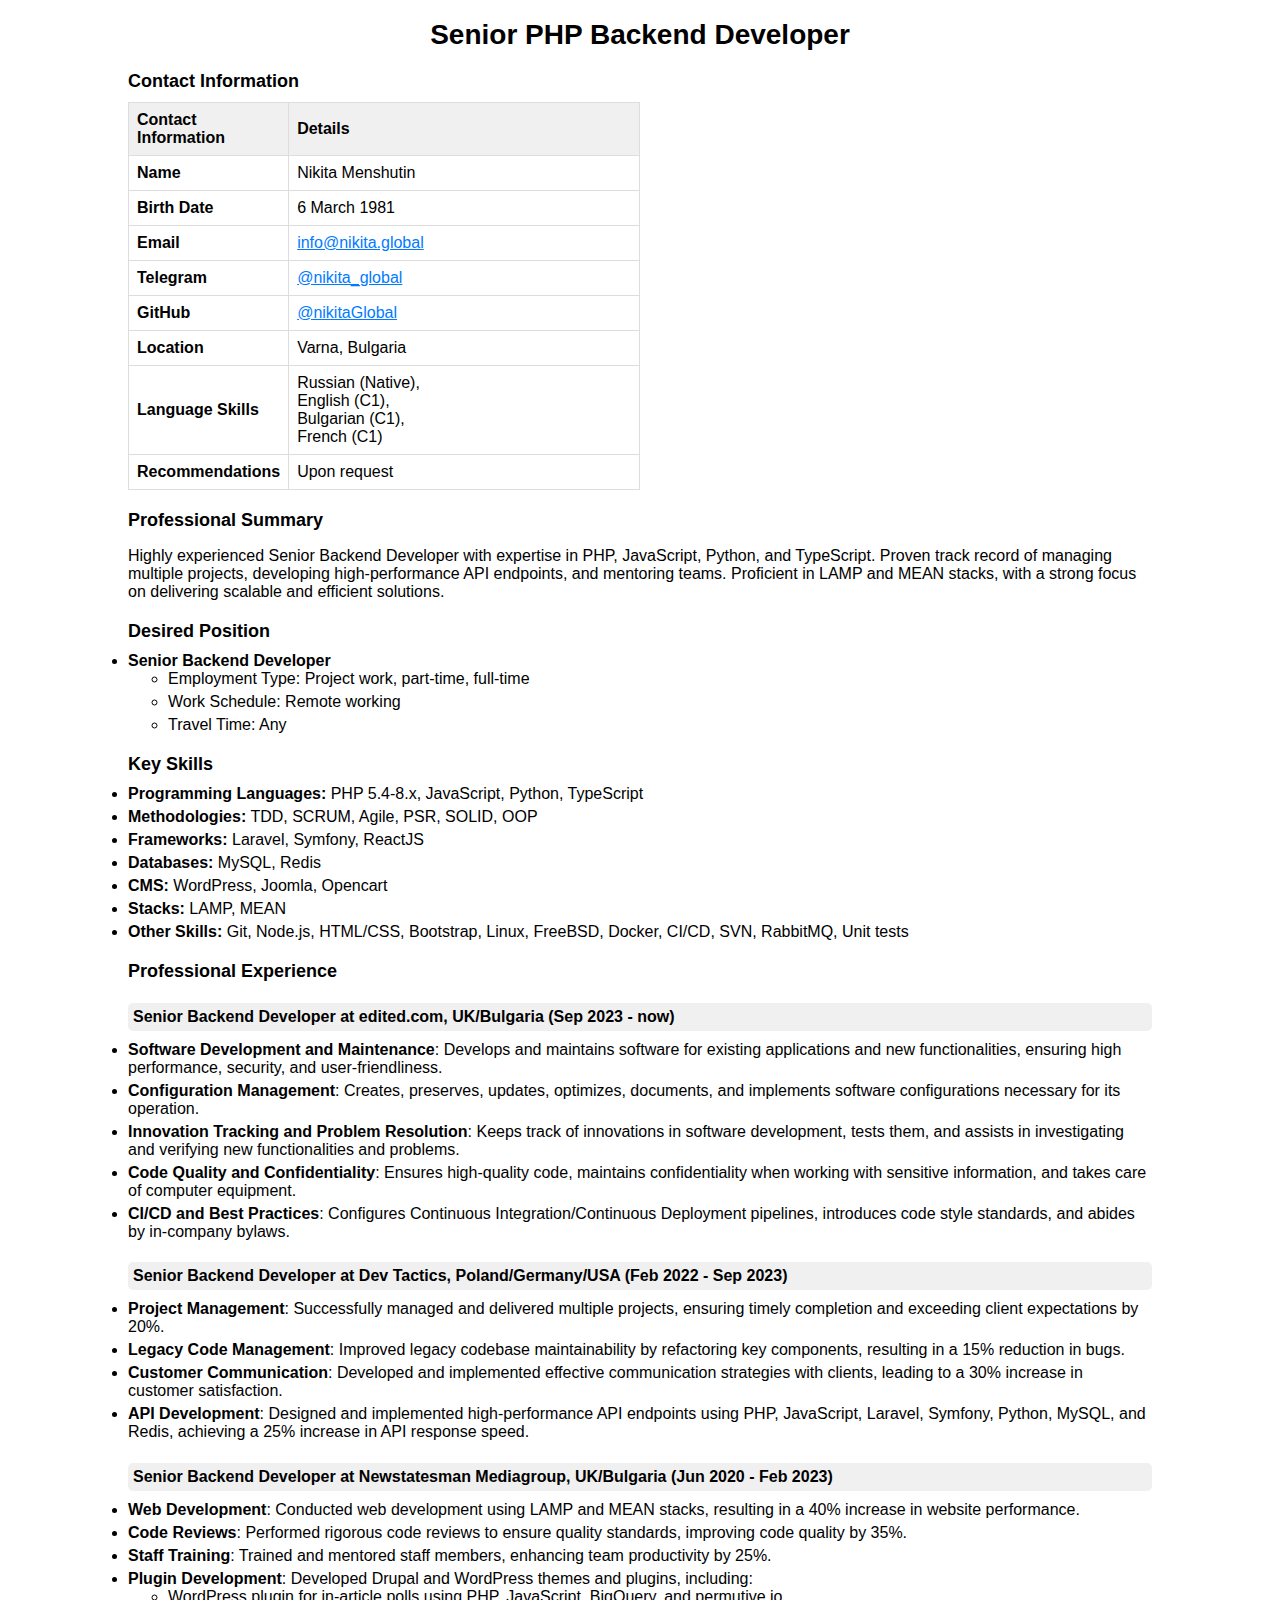
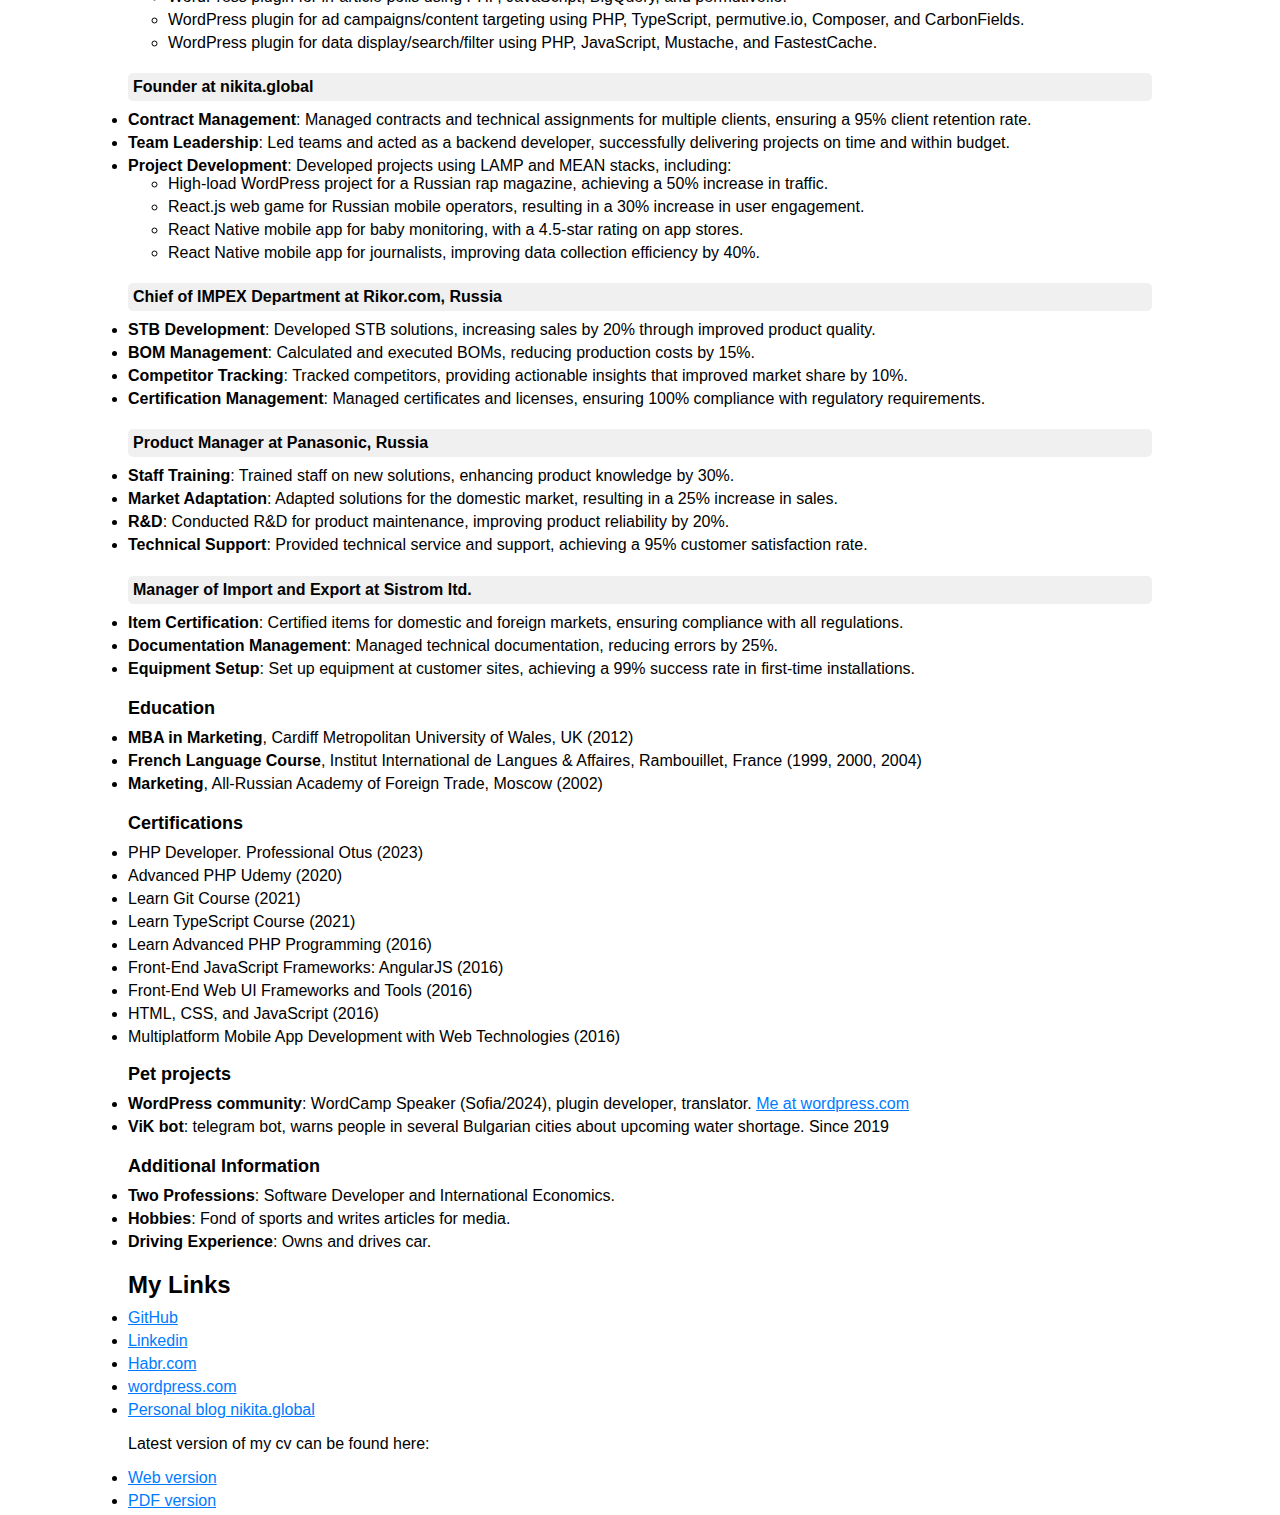
<file: index.html>
<!DOCTYPE html>
<html xmlns="http://www.w3.org/1999/xhtml" lang="" xml:lang="">
<head>
  <meta charset="utf-8" />
  <meta name="generator" content="pandoc" />
  <meta name="viewport" content="width=device-width, initial-scale=1.0, user-scalable=yes" />
  <title>Senior PHP Backend Developer</title>
  <style>
    code{white-space: pre-wrap;}
    span.smallcaps{font-variant: small-caps;}
    div.columns{display: flex; gap: min(4vw, 1.5em);}
    div.column{flex: auto; overflow-x: auto;}
    div.hanging-indent{margin-left: 1.5em; text-indent: -1.5em;}
    /* The extra [class] is a hack that increases specificity enough to
       override a similar rule in reveal.js */
    ul.task-list[class]{list-style: none;}
    ul.task-list li input[type="checkbox"] {
      font-size: inherit;
      width: 0.8em;
      margin: 0 0.8em 0.2em -1.6em;
      vertical-align: middle;
    }
    .display.math{display: block; text-align: center; margin: 0.5rem auto;}
  </style>
  <link rel="stylesheet" href="styles.css" />
</head>
<body>
<header id="title-block-header">
<h1 class="title">Senior PHP Backend Developer</h1>
</header>
<h3 id="contact-information">Contact Information</h3>
<table>
<colgroup>
<col style="width: 67%" />
<col style="width: 32%" />
</colgroup>
<thead>
<tr class="header">
<th>Contact Information</th>
<th>Details</th>
</tr>
</thead>
<tbody>
<tr class="odd">
<td><strong>Name</strong></td>
<td>Nikita Menshutin</td>
</tr>
<tr class="even">
<td><strong>Birth Date</strong></td>
<td>6 March 1981</td>
</tr>
<tr class="odd">
<td><strong>Email</strong></td>
<td><a href="mailto:info@nikita.global">info@nikita.global</a></td>
</tr>
<tr class="even">
<td><strong>Telegram</strong></td>
<td><a href="https://t.me/nikita_global"><span class="citation"
data-cites="nikita_global">@nikita_global</span></a></td>
</tr>
<tr class="odd">
<td><strong>GitHub</strong></td>
<td><a href="https://github.com/nikitaGlobal/"><span class="citation"
data-cites="nikitaGlobal">@nikitaGlobal</span></a></td>
</tr>
<tr class="even">
<td><strong>Location</strong></td>
<td>Varna, Bulgaria</td>
</tr>
<tr class="odd">
<td><strong>Language Skills</strong></td>
<td>Russian (Native),<br> English (C1),<br> Bulgarian (C1),<br> French
(C1)</td>
</tr>
<tr class="even">
<td><strong>Recommendations</strong></td>
<td>Upon request</td>
</tr>
</tbody>
</table>
<h3 id="professional-summary">Professional Summary</h3>
<p>Highly experienced Senior Backend Developer with expertise in PHP,
JavaScript, Python, and TypeScript. Proven track record of managing
multiple projects, developing high-performance API endpoints, and
mentoring teams. Proficient in LAMP and MEAN stacks, with a strong focus
on delivering scalable and efficient solutions.</p>
<h3 id="desired-position">Desired Position</h3>
<ul>
<li><strong>Senior Backend Developer</strong>
<ul>
<li>Employment Type: Project work, part-time, full-time</li>
<li>Work Schedule: Remote working</li>
<li>Travel Time: Any</li>
</ul></li>
</ul>
<h3 id="key-skills">Key Skills</h3>
<ul>
<li><strong>Programming Languages:</strong> PHP 5.4-8.x, JavaScript,
Python, TypeScript</li>
<li><strong>Methodologies:</strong> TDD, SCRUM, Agile, PSR, SOLID,
OOP</li>
<li><strong>Frameworks:</strong> Laravel, Symfony, ReactJS</li>
<li><strong>Databases:</strong> MySQL, Redis</li>
<li><strong>CMS:</strong> WordPress, Joomla, Opencart</li>
<li><strong>Stacks:</strong> LAMP, MEAN</li>
<li><strong>Other Skills:</strong> Git, Node.js, HTML/CSS, Bootstrap,
Linux, FreeBSD, Docker, CI/CD, SVN, RabbitMQ, Unit tests</li>
</ul>
<h3 id="professional-experience">Professional Experience</h3>
<h4
id="senior-backend-developer-at-edited.com-ukbulgaria-sep-2023---now">Senior
Backend Developer at edited.com, UK/Bulgaria (Sep 2023 - now)</h4>
<ul>
<li><strong>Software Development and Maintenance</strong>: Develops and
maintains software for existing applications and new functionalities,
ensuring high performance, security, and user-friendliness.</li>
<li><strong>Configuration Management</strong>: Creates, preserves,
updates, optimizes, documents, and implements software configurations
necessary for its operation.</li>
<li><strong>Innovation Tracking and Problem Resolution</strong>: Keeps
track of innovations in software development, tests them, and assists in
investigating and verifying new functionalities and problems.</li>
<li><strong>Code Quality and Confidentiality</strong>: Ensures
high-quality code, maintains confidentiality when working with sensitive
information, and takes care of computer equipment.</li>
<li><strong>CI/CD and Best Practices</strong>: Configures Continuous
Integration/Continuous Deployment pipelines, introduces code style
standards, and abides by in-company bylaws.</li>
</ul>
<h4
id="senior-backend-developer-at-dev-tactics-polandgermanyusa-feb-2022---sep-2023">Senior
Backend Developer at Dev Tactics, Poland/Germany/USA (Feb 2022 - Sep
2023)</h4>
<ul>
<li><strong>Project Management</strong>: Successfully managed and
delivered multiple projects, ensuring timely completion and exceeding
client expectations by 20%.</li>
<li><strong>Legacy Code Management</strong>: Improved legacy codebase
maintainability by refactoring key components, resulting in a 15%
reduction in bugs.</li>
<li><strong>Customer Communication</strong>: Developed and implemented
effective communication strategies with clients, leading to a 30%
increase in customer satisfaction.</li>
<li><strong>API Development</strong>: Designed and implemented
high-performance API endpoints using PHP, JavaScript, Laravel, Symfony,
Python, MySQL, and Redis, achieving a 25% increase in API response
speed.</li>
</ul>
<h4
id="senior-backend-developer-at-newstatesman-mediagroup-ukbulgaria-jun-2020---feb-2023">Senior
Backend Developer at Newstatesman Mediagroup, UK/Bulgaria (Jun 2020 -
Feb 2023)</h4>
<ul>
<li><strong>Web Development</strong>: Conducted web development using
LAMP and MEAN stacks, resulting in a 40% increase in website
performance.</li>
<li><strong>Code Reviews</strong>: Performed rigorous code reviews to
ensure quality standards, improving code quality by 35%.</li>
<li><strong>Staff Training</strong>: Trained and mentored staff members,
enhancing team productivity by 25%.</li>
<li><strong>Plugin Development</strong>: Developed Drupal and WordPress
themes and plugins, including:
<ul>
<li>WordPress plugin for in-article polls using PHP, JavaScript,
BigQuery, and permutive.io.</li>
<li>WordPress plugin for ad campaigns/content targeting using PHP,
TypeScript, permutive.io, Composer, and CarbonFields.</li>
<li>WordPress plugin for data display/search/filter using PHP,
JavaScript, Mustache, and FastestCache.</li>
</ul></li>
</ul>
<h4 id="founder-at-nikita.global">Founder at nikita.global</h4>
<ul>
<li><strong>Contract Management</strong>: Managed contracts and
technical assignments for multiple clients, ensuring a 95% client
retention rate.</li>
<li><strong>Team Leadership</strong>: Led teams and acted as a backend
developer, successfully delivering projects on time and within
budget.</li>
<li><strong>Project Development</strong>: Developed projects using LAMP
and MEAN stacks, including:
<ul>
<li>High-load WordPress project for a Russian rap magazine, achieving a
50% increase in traffic.</li>
<li>React.js web game for Russian mobile operators, resulting in a 30%
increase in user engagement.</li>
<li>React Native mobile app for baby monitoring, with a 4.5-star rating
on app stores.</li>
<li>React Native mobile app for journalists, improving data collection
efficiency by 40%.</li>
</ul></li>
</ul>
<h4 id="chief-of-impex-department-at-rikor.com-russia">Chief of IMPEX
Department at Rikor.com, Russia</h4>
<ul>
<li><strong>STB Development</strong>: Developed STB solutions,
increasing sales by 20% through improved product quality.</li>
<li><strong>BOM Management</strong>: Calculated and executed BOMs,
reducing production costs by 15%.</li>
<li><strong>Competitor Tracking</strong>: Tracked competitors, providing
actionable insights that improved market share by 10%.</li>
<li><strong>Certification Management</strong>: Managed certificates and
licenses, ensuring 100% compliance with regulatory requirements.</li>
</ul>
<h4 id="product-manager-at-panasonic-russia">Product Manager at
Panasonic, Russia</h4>
<ul>
<li><strong>Staff Training</strong>: Trained staff on new solutions,
enhancing product knowledge by 30%.</li>
<li><strong>Market Adaptation</strong>: Adapted solutions for the
domestic market, resulting in a 25% increase in sales.</li>
<li><strong>R&amp;D</strong>: Conducted R&amp;D for product maintenance,
improving product reliability by 20%.</li>
<li><strong>Technical Support</strong>: Provided technical service and
support, achieving a 95% customer satisfaction rate.</li>
</ul>
<h4 id="manager-of-import-and-export-at-sistrom-itd.">Manager of Import
and Export at Sistrom Itd.</h4>
<ul>
<li><strong>Item Certification</strong>: Certified items for domestic
and foreign markets, ensuring compliance with all regulations.</li>
<li><strong>Documentation Management</strong>: Managed technical
documentation, reducing errors by 25%.</li>
<li><strong>Equipment Setup</strong>: Set up equipment at customer
sites, achieving a 99% success rate in first-time installations.</li>
</ul>
<h3 id="education">Education</h3>
<ul>
<li><strong>MBA in Marketing</strong>, Cardiff Metropolitan University
of Wales, UK (2012)</li>
<li><strong>French Language Course</strong>, Institut International de
Langues &amp; Affaires, Rambouillet, France (1999, 2000, 2004)</li>
<li><strong>Marketing</strong>, All-Russian Academy of Foreign Trade,
Moscow (2002)</li>
</ul>
<h3 id="certifications">Certifications</h3>
<ul>
<li>PHP Developer. Professional Otus (2023)</li>
<li>Advanced PHP Udemy (2020)</li>
<li>Learn Git Course (2021)</li>
<li>Learn TypeScript Course (2021)</li>
<li>Learn Advanced PHP Programming (2016)</li>
<li>Front-End JavaScript Frameworks: AngularJS (2016)</li>
<li>Front-End Web UI Frameworks and Tools (2016)</li>
<li>HTML, CSS, and JavaScript (2016)</li>
<li>Multiplatform Mobile App Development with Web Technologies
(2016)</li>
</ul>
<h3 id="pet-projects">Pet projects</h3>
<ul>
<li><strong>WordPress community</strong>: WordCamp Speaker (Sofia/2024),
plugin developer, translator. <a
href="https://profiles.wordpress.org/nikitaglobal/">Me at
wordpress.com</a></li>
<li><strong>ViK bot</strong>: telegram bot, warns people in several
Bulgarian cities about upcoming water shortage. Since 2019</li>
</ul>
<h3 id="additional-information">Additional Information</h3>
<ul>
<li><strong>Two Professions</strong>: Software Developer and
International Economics.</li>
<li><strong>Hobbies</strong>: Fond of sports and writes articles for
media.</li>
<li><strong>Driving Experience</strong>: Owns and drives car.</li>
</ul>
<h2 id="my-links">My Links</h2>
<ul>
<li><a href="https://github.com/nikitaGlobal/">GitHub</a></li>
<li><a
href="https://www.linkedin.com/in/nikitaglobal/">Linkedin</a></li>
<li><a href="https://habr.com/ru/users/nikitaGlobal/">Habr.com</a></li>
<li><a
href="https://profiles.wordpress.org/nikitaglobal/">wordpress.com</a></li>
<li><a href="https://nikita.global">Personal blog nikita.global</a></li>
</ul>
<p>Latest version of my cv can be found here:</p>
<ul>
<li><a href="https://nikitaglobal.github.io/cv/">Web version</a></li>
<li><a href="https://nikitaglobal.github.io/cv/nikita_menshutin.pdf">PDF
version</a></li>
</ul>
</body>
</html>
</file>
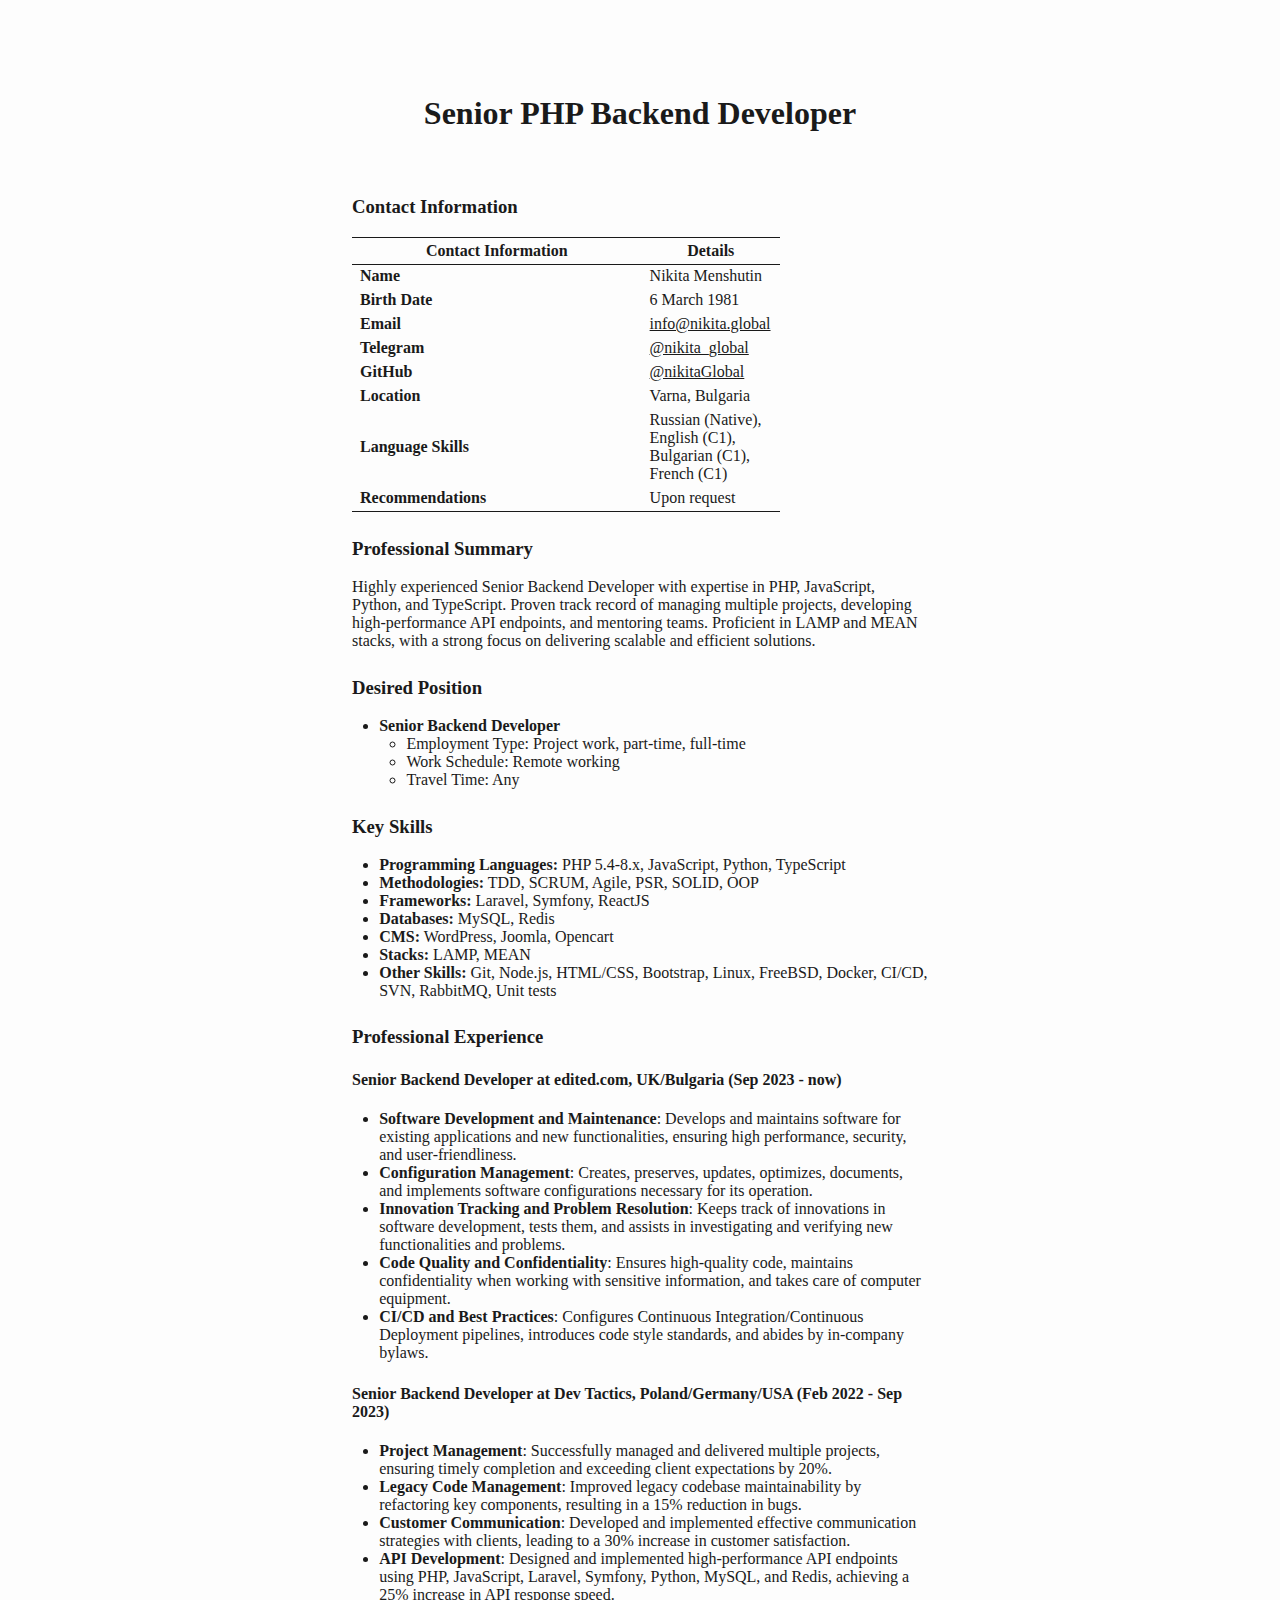
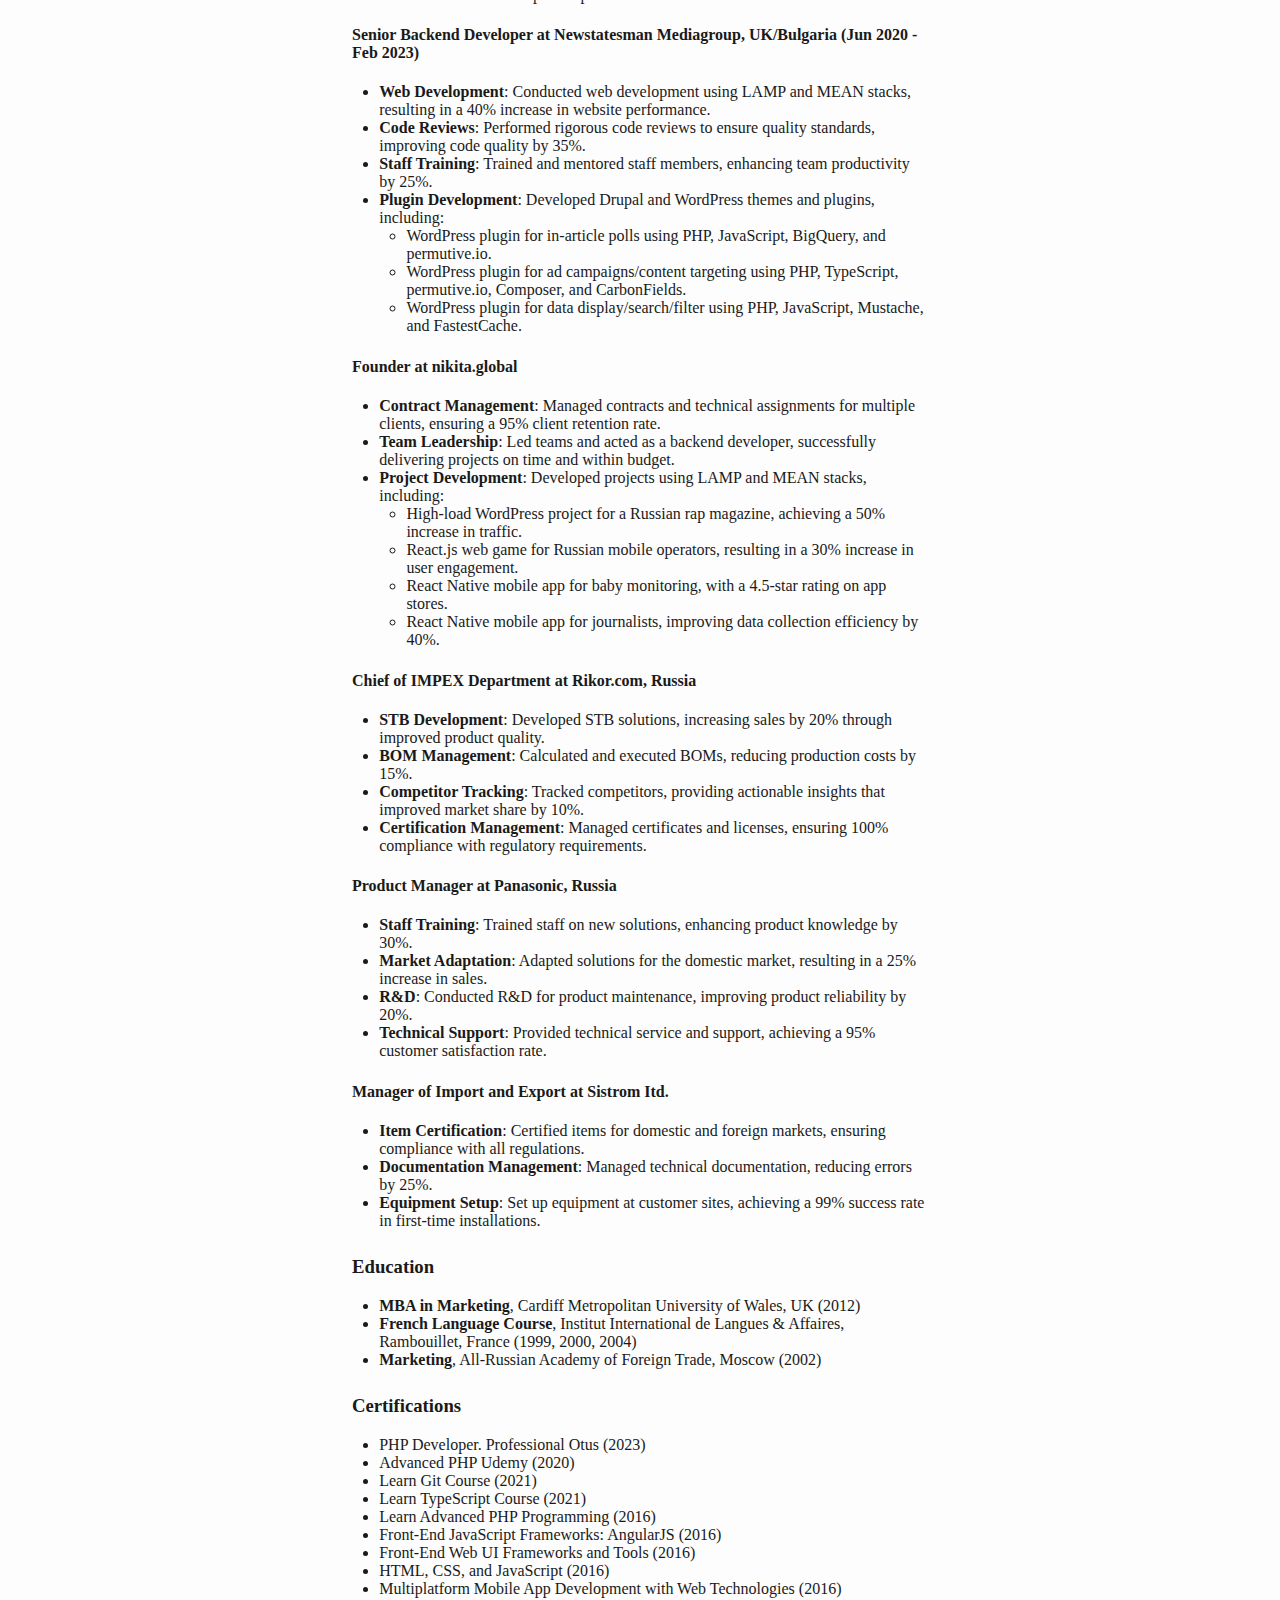
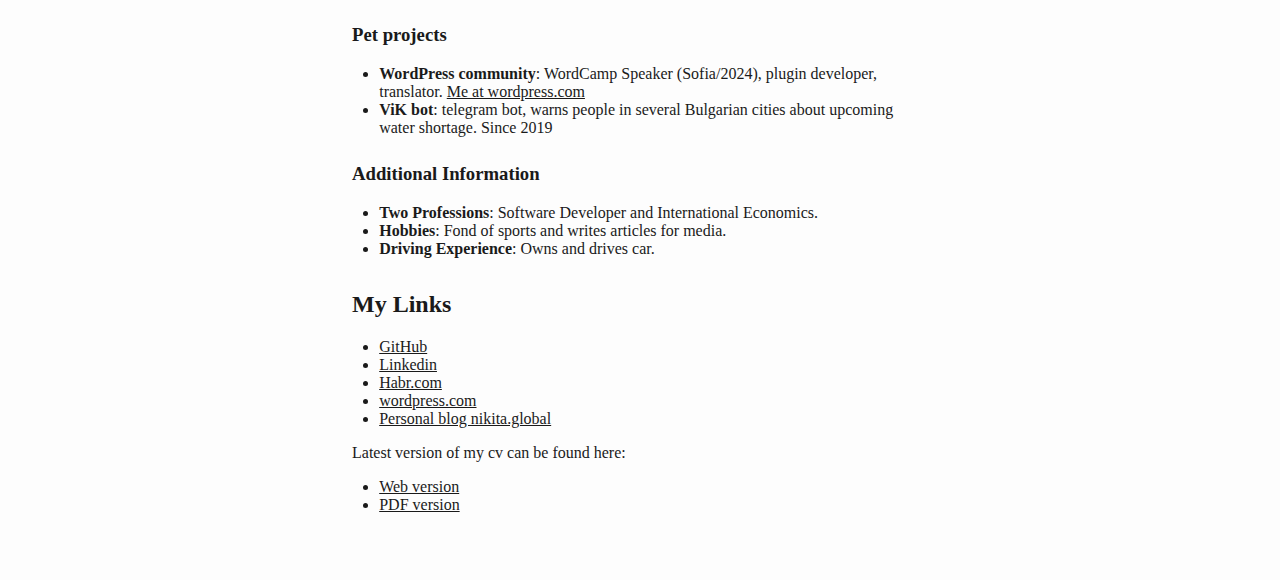
<file: output.html>
<!DOCTYPE html>
<html xmlns="http://www.w3.org/1999/xhtml" lang="" xml:lang="">
<head>
  <meta charset="utf-8" />
  <meta name="generator" content="pandoc" />
  <meta name="viewport" content="width=device-width, initial-scale=1.0, user-scalable=yes" />
  <title>Senior PHP Backend Developer</title>
  <style>
    html {
      color: #1a1a1a;
      background-color: #fdfdfd;
    }
    body {
      margin: 0 auto;
      max-width: 36em;
      padding-left: 50px;
      padding-right: 50px;
      padding-top: 50px;
      padding-bottom: 50px;
      hyphens: auto;
      overflow-wrap: break-word;
      text-rendering: optimizeLegibility;
      font-kerning: normal;
    }
    @media (max-width: 600px) {
      body {
        font-size: 0.9em;
        padding: 12px;
      }
      h1 {
        font-size: 1.8em;
      }
    }
    @media print {
      html {
        background-color: white;
      }
      body {
        background-color: transparent;
        color: black;
        font-size: 12pt;
      }
      p, h2, h3 {
        orphans: 3;
        widows: 3;
      }
      h2, h3, h4 {
        page-break-after: avoid;
      }
    }
    p {
      margin: 1em 0;
    }
    a {
      color: #1a1a1a;
    }
    a:visited {
      color: #1a1a1a;
    }
    img {
      max-width: 100%;
    }
    h1, h2, h3, h4, h5, h6 {
      margin-top: 1.4em;
    }
    h5, h6 {
      font-size: 1em;
      font-style: italic;
    }
    h6 {
      font-weight: normal;
    }
    ol, ul {
      padding-left: 1.7em;
      margin-top: 1em;
    }
    li > ol, li > ul {
      margin-top: 0;
    }
    blockquote {
      margin: 1em 0 1em 1.7em;
      padding-left: 1em;
      border-left: 2px solid #e6e6e6;
      color: #606060;
    }
    code {
      font-family: Menlo, Monaco, Consolas, 'Lucida Console', monospace;
      font-size: 85%;
      margin: 0;
      hyphens: manual;
    }
    pre {
      margin: 1em 0;
      overflow: auto;
    }
    pre code {
      padding: 0;
      overflow: visible;
      overflow-wrap: normal;
    }
    .sourceCode {
     background-color: transparent;
     overflow: visible;
    }
    hr {
      background-color: #1a1a1a;
      border: none;
      height: 1px;
      margin: 1em 0;
    }
    table {
      margin: 1em 0;
      border-collapse: collapse;
      width: 100%;
      overflow-x: auto;
      display: block;
      font-variant-numeric: lining-nums tabular-nums;
    }
    table caption {
      margin-bottom: 0.75em;
    }
    tbody {
      margin-top: 0.5em;
      border-top: 1px solid #1a1a1a;
      border-bottom: 1px solid #1a1a1a;
    }
    th {
      border-top: 1px solid #1a1a1a;
      padding: 0.25em 0.5em 0.25em 0.5em;
    }
    td {
      padding: 0.125em 0.5em 0.25em 0.5em;
    }
    header {
      margin-bottom: 4em;
      text-align: center;
    }
    #TOC li {
      list-style: none;
    }
    #TOC ul {
      padding-left: 1.3em;
    }
    #TOC > ul {
      padding-left: 0;
    }
    #TOC a:not(:hover) {
      text-decoration: none;
    }
    code{white-space: pre-wrap;}
    span.smallcaps{font-variant: small-caps;}
    div.columns{display: flex; gap: min(4vw, 1.5em);}
    div.column{flex: auto; overflow-x: auto;}
    div.hanging-indent{margin-left: 1.5em; text-indent: -1.5em;}
    /* The extra [class] is a hack that increases specificity enough to
       override a similar rule in reveal.js */
    ul.task-list[class]{list-style: none;}
    ul.task-list li input[type="checkbox"] {
      font-size: inherit;
      width: 0.8em;
      margin: 0 0.8em 0.2em -1.6em;
      vertical-align: middle;
    }
    .display.math{display: block; text-align: center; margin: 0.5rem auto;}
  </style>
</head>
<body>
<header id="title-block-header">
<h1 class="title">Senior PHP Backend Developer</h1>
</header>
<h3 id="contact-information">Contact Information</h3>
<table>
<colgroup>
<col style="width: 67%" />
<col style="width: 32%" />
</colgroup>
<thead>
<tr class="header">
<th>Contact Information</th>
<th>Details</th>
</tr>
</thead>
<tbody>
<tr class="odd">
<td><strong>Name</strong></td>
<td>Nikita Menshutin</td>
</tr>
<tr class="even">
<td><strong>Birth Date</strong></td>
<td>6 March 1981</td>
</tr>
<tr class="odd">
<td><strong>Email</strong></td>
<td><a href="mailto:info@nikita.global">info@nikita.global</a></td>
</tr>
<tr class="even">
<td><strong>Telegram</strong></td>
<td><a href="https://t.me/nikita_global"><span class="citation"
data-cites="nikita_global">@nikita_global</span></a></td>
</tr>
<tr class="odd">
<td><strong>GitHub</strong></td>
<td><a href="https://github.com/nikitaGlobal/"><span class="citation"
data-cites="nikitaGlobal">@nikitaGlobal</span></a></td>
</tr>
<tr class="even">
<td><strong>Location</strong></td>
<td>Varna, Bulgaria</td>
</tr>
<tr class="odd">
<td><strong>Language Skills</strong></td>
<td>Russian (Native),<br> English (C1),<br> Bulgarian (C1),<br> French
(C1)</td>
</tr>
<tr class="even">
<td><strong>Recommendations</strong></td>
<td>Upon request</td>
</tr>
</tbody>
</table>
<h3 id="professional-summary">Professional Summary</h3>
<p>Highly experienced Senior Backend Developer with expertise in PHP,
JavaScript, Python, and TypeScript. Proven track record of managing
multiple projects, developing high-performance API endpoints, and
mentoring teams. Proficient in LAMP and MEAN stacks, with a strong focus
on delivering scalable and efficient solutions.</p>
<h3 id="desired-position">Desired Position</h3>
<ul>
<li><strong>Senior Backend Developer</strong>
<ul>
<li>Employment Type: Project work, part-time, full-time</li>
<li>Work Schedule: Remote working</li>
<li>Travel Time: Any</li>
</ul></li>
</ul>
<h3 id="key-skills">Key Skills</h3>
<ul>
<li><strong>Programming Languages:</strong> PHP 5.4-8.x, JavaScript,
Python, TypeScript</li>
<li><strong>Methodologies:</strong> TDD, SCRUM, Agile, PSR, SOLID,
OOP</li>
<li><strong>Frameworks:</strong> Laravel, Symfony, ReactJS</li>
<li><strong>Databases:</strong> MySQL, Redis</li>
<li><strong>CMS:</strong> WordPress, Joomla, Opencart</li>
<li><strong>Stacks:</strong> LAMP, MEAN</li>
<li><strong>Other Skills:</strong> Git, Node.js, HTML/CSS, Bootstrap,
Linux, FreeBSD, Docker, CI/CD, SVN, RabbitMQ, Unit tests</li>
</ul>
<h3 id="professional-experience">Professional Experience</h3>
<h4
id="senior-backend-developer-at-edited.com-ukbulgaria-sep-2023---now">Senior
Backend Developer at edited.com, UK/Bulgaria (Sep 2023 - now)</h4>
<ul>
<li><strong>Software Development and Maintenance</strong>: Develops and
maintains software for existing applications and new functionalities,
ensuring high performance, security, and user-friendliness.</li>
<li><strong>Configuration Management</strong>: Creates, preserves,
updates, optimizes, documents, and implements software configurations
necessary for its operation.</li>
<li><strong>Innovation Tracking and Problem Resolution</strong>: Keeps
track of innovations in software development, tests them, and assists in
investigating and verifying new functionalities and problems.</li>
<li><strong>Code Quality and Confidentiality</strong>: Ensures
high-quality code, maintains confidentiality when working with sensitive
information, and takes care of computer equipment.</li>
<li><strong>CI/CD and Best Practices</strong>: Configures Continuous
Integration/Continuous Deployment pipelines, introduces code style
standards, and abides by in-company bylaws.</li>
</ul>
<h4
id="senior-backend-developer-at-dev-tactics-polandgermanyusa-feb-2022---sep-2023">Senior
Backend Developer at Dev Tactics, Poland/Germany/USA (Feb 2022 - Sep
2023)</h4>
<ul>
<li><strong>Project Management</strong>: Successfully managed and
delivered multiple projects, ensuring timely completion and exceeding
client expectations by 20%.</li>
<li><strong>Legacy Code Management</strong>: Improved legacy codebase
maintainability by refactoring key components, resulting in a 15%
reduction in bugs.</li>
<li><strong>Customer Communication</strong>: Developed and implemented
effective communication strategies with clients, leading to a 30%
increase in customer satisfaction.</li>
<li><strong>API Development</strong>: Designed and implemented
high-performance API endpoints using PHP, JavaScript, Laravel, Symfony,
Python, MySQL, and Redis, achieving a 25% increase in API response
speed.</li>
</ul>
<h4
id="senior-backend-developer-at-newstatesman-mediagroup-ukbulgaria-jun-2020---feb-2023">Senior
Backend Developer at Newstatesman Mediagroup, UK/Bulgaria (Jun 2020 -
Feb 2023)</h4>
<ul>
<li><strong>Web Development</strong>: Conducted web development using
LAMP and MEAN stacks, resulting in a 40% increase in website
performance.</li>
<li><strong>Code Reviews</strong>: Performed rigorous code reviews to
ensure quality standards, improving code quality by 35%.</li>
<li><strong>Staff Training</strong>: Trained and mentored staff members,
enhancing team productivity by 25%.</li>
<li><strong>Plugin Development</strong>: Developed Drupal and WordPress
themes and plugins, including:
<ul>
<li>WordPress plugin for in-article polls using PHP, JavaScript,
BigQuery, and permutive.io.</li>
<li>WordPress plugin for ad campaigns/content targeting using PHP,
TypeScript, permutive.io, Composer, and CarbonFields.</li>
<li>WordPress plugin for data display/search/filter using PHP,
JavaScript, Mustache, and FastestCache.</li>
</ul></li>
</ul>
<h4 id="founder-at-nikita.global">Founder at nikita.global</h4>
<ul>
<li><strong>Contract Management</strong>: Managed contracts and
technical assignments for multiple clients, ensuring a 95% client
retention rate.</li>
<li><strong>Team Leadership</strong>: Led teams and acted as a backend
developer, successfully delivering projects on time and within
budget.</li>
<li><strong>Project Development</strong>: Developed projects using LAMP
and MEAN stacks, including:
<ul>
<li>High-load WordPress project for a Russian rap magazine, achieving a
50% increase in traffic.</li>
<li>React.js web game for Russian mobile operators, resulting in a 30%
increase in user engagement.</li>
<li>React Native mobile app for baby monitoring, with a 4.5-star rating
on app stores.</li>
<li>React Native mobile app for journalists, improving data collection
efficiency by 40%.</li>
</ul></li>
</ul>
<h4 id="chief-of-impex-department-at-rikor.com-russia">Chief of IMPEX
Department at Rikor.com, Russia</h4>
<ul>
<li><strong>STB Development</strong>: Developed STB solutions,
increasing sales by 20% through improved product quality.</li>
<li><strong>BOM Management</strong>: Calculated and executed BOMs,
reducing production costs by 15%.</li>
<li><strong>Competitor Tracking</strong>: Tracked competitors, providing
actionable insights that improved market share by 10%.</li>
<li><strong>Certification Management</strong>: Managed certificates and
licenses, ensuring 100% compliance with regulatory requirements.</li>
</ul>
<h4 id="product-manager-at-panasonic-russia">Product Manager at
Panasonic, Russia</h4>
<ul>
<li><strong>Staff Training</strong>: Trained staff on new solutions,
enhancing product knowledge by 30%.</li>
<li><strong>Market Adaptation</strong>: Adapted solutions for the
domestic market, resulting in a 25% increase in sales.</li>
<li><strong>R&amp;D</strong>: Conducted R&amp;D for product maintenance,
improving product reliability by 20%.</li>
<li><strong>Technical Support</strong>: Provided technical service and
support, achieving a 95% customer satisfaction rate.</li>
</ul>
<h4 id="manager-of-import-and-export-at-sistrom-itd.">Manager of Import
and Export at Sistrom Itd.</h4>
<ul>
<li><strong>Item Certification</strong>: Certified items for domestic
and foreign markets, ensuring compliance with all regulations.</li>
<li><strong>Documentation Management</strong>: Managed technical
documentation, reducing errors by 25%.</li>
<li><strong>Equipment Setup</strong>: Set up equipment at customer
sites, achieving a 99% success rate in first-time installations.</li>
</ul>
<h3 id="education">Education</h3>
<ul>
<li><strong>MBA in Marketing</strong>, Cardiff Metropolitan University
of Wales, UK (2012)</li>
<li><strong>French Language Course</strong>, Institut International de
Langues &amp; Affaires, Rambouillet, France (1999, 2000, 2004)</li>
<li><strong>Marketing</strong>, All-Russian Academy of Foreign Trade,
Moscow (2002)</li>
</ul>
<h3 id="certifications">Certifications</h3>
<ul>
<li>PHP Developer. Professional Otus (2023)</li>
<li>Advanced PHP Udemy (2020)</li>
<li>Learn Git Course (2021)</li>
<li>Learn TypeScript Course (2021)</li>
<li>Learn Advanced PHP Programming (2016)</li>
<li>Front-End JavaScript Frameworks: AngularJS (2016)</li>
<li>Front-End Web UI Frameworks and Tools (2016)</li>
<li>HTML, CSS, and JavaScript (2016)</li>
<li>Multiplatform Mobile App Development with Web Technologies
(2016)</li>
</ul>
<h3 id="pet-projects">Pet projects</h3>
<ul>
<li><strong>WordPress community</strong>: WordCamp Speaker (Sofia/2024),
plugin developer, translator. <a
href="https://profiles.wordpress.org/nikitaglobal/">Me at
wordpress.com</a></li>
<li><strong>ViK bot</strong>: telegram bot, warns people in several
Bulgarian cities about upcoming water shortage. Since 2019</li>
</ul>
<h3 id="additional-information">Additional Information</h3>
<ul>
<li><strong>Two Professions</strong>: Software Developer and
International Economics.</li>
<li><strong>Hobbies</strong>: Fond of sports and writes articles for
media.</li>
<li><strong>Driving Experience</strong>: Owns and drives car.</li>
</ul>
<h2 id="my-links">My Links</h2>
<ul>
<li><a href="https://github.com/nikitaGlobal/">GitHub</a></li>
<li><a
href="https://www.linkedin.com/in/nikitaglobal/">Linkedin</a></li>
<li><a href="https://habr.com/ru/users/nikitaGlobal/">Habr.com</a></li>
<li><a
href="https://profiles.wordpress.org/nikitaglobal/">wordpress.com</a></li>
<li><a href="https://nikita.global">Personal blog nikita.global</a></li>
</ul>
<p>Latest version of my cv can be found here:</p>
<ul>
<li><a href="https://nikitaglobal.github.io/cv/">Web version</a></li>
<li><a href="https://nikitaglobal.github.io/cv/nikita_menshutin.pdf">PDF
version</a></li>
</ul>
</body>
</html>
</file>
<file: styles.css>
@font-face {
    font-family: 'Open Sans';
    src: url('https://fonts.gstatic.com/s/opensans/v40/memSYaGs126MiZpBA-UvWbX2vVnXBbObj2OVZyOOSr4dVJWUgsjZ0B4kaVIGxA.woff2') format('woff2');
    unicode-range: U+0400-045F, U+0490-0491, U+04B0-04B1, U+2116; /* кириллица */
}

body {
    font-family: 'Open Sans', sans-serif;
    width: 80%;
    margin:auto;
}

h1, h2, h3, h4 {
    color: #000; /* Все заголовки черного цвета */
    margin-bottom: 10px;
}

h1 {
    font-size: 28px;
    text-align: center;
}

h2 {
    font-size: 24px;
}

h3 {
    font-size: 18px;
}

h4 {
    font-size: 16px;
    font-weight: bold; /* Заголовки с наименованием работодателя более заметные */
    color: #000;
    background-color: #f0f0f0; /* Фон для заголовков с наименованием работодателя */
    padding: 5px;
    border-radius: 5px; /* Закругленные углы для заголовков */
}

table {
    width: 50%;
    border-collapse: collapse;
}

th, td {
    border: 1px solid #ddd;
    padding: 8px;
    text-align: left;
}

th {
    background-color: #f0f0f0;
}
/*
make table second column wider
*/
th:nth-child(2) {
    width: 70%;
}
table colgroup col{
    width: inherit !important;
}
ul {
    list-style-type: disc; /* Добавляем значки для списков */
    padding: 0;
    margin: 0;
}

li {
    margin-bottom: 5px;
}

strong {
    font-weight: bold;
}

a {
    text-decoration: underline;
    color: #007bff;
}

a:hover {
    color: #0056b3;
}

#contact-information, #professional-summary, #desired-position, #key-skills, #professional-experience, #education, #certifications, #additional-information {
    margin-top: 20px;
}

#contact-information table td:first-child {
    width: 67%;
}

#contact-information table td:last-child {
    width: 32%;
}

/* Правила для вложенных списков */
ul ul {
    list-style-type: circle; /* Вложенные списки с круглыми значками */
    padding-left: 40px; /* Отступ для вложенных списков */
}

ul ul ul {
    list-style-type: square; /* Вложенные списки второго уровня с квадратными значками */
    padding-left: 80px; /* Больший отступ для списков второго уровня */
}

@media print {
    @page {
      size: A4 portrait;
      margin-left: 0cm;
      margin-right: 0cm;
      margin-top: 0.5cm;
      margin-bottom: 0.5cm;
    }
    
}
</file>
